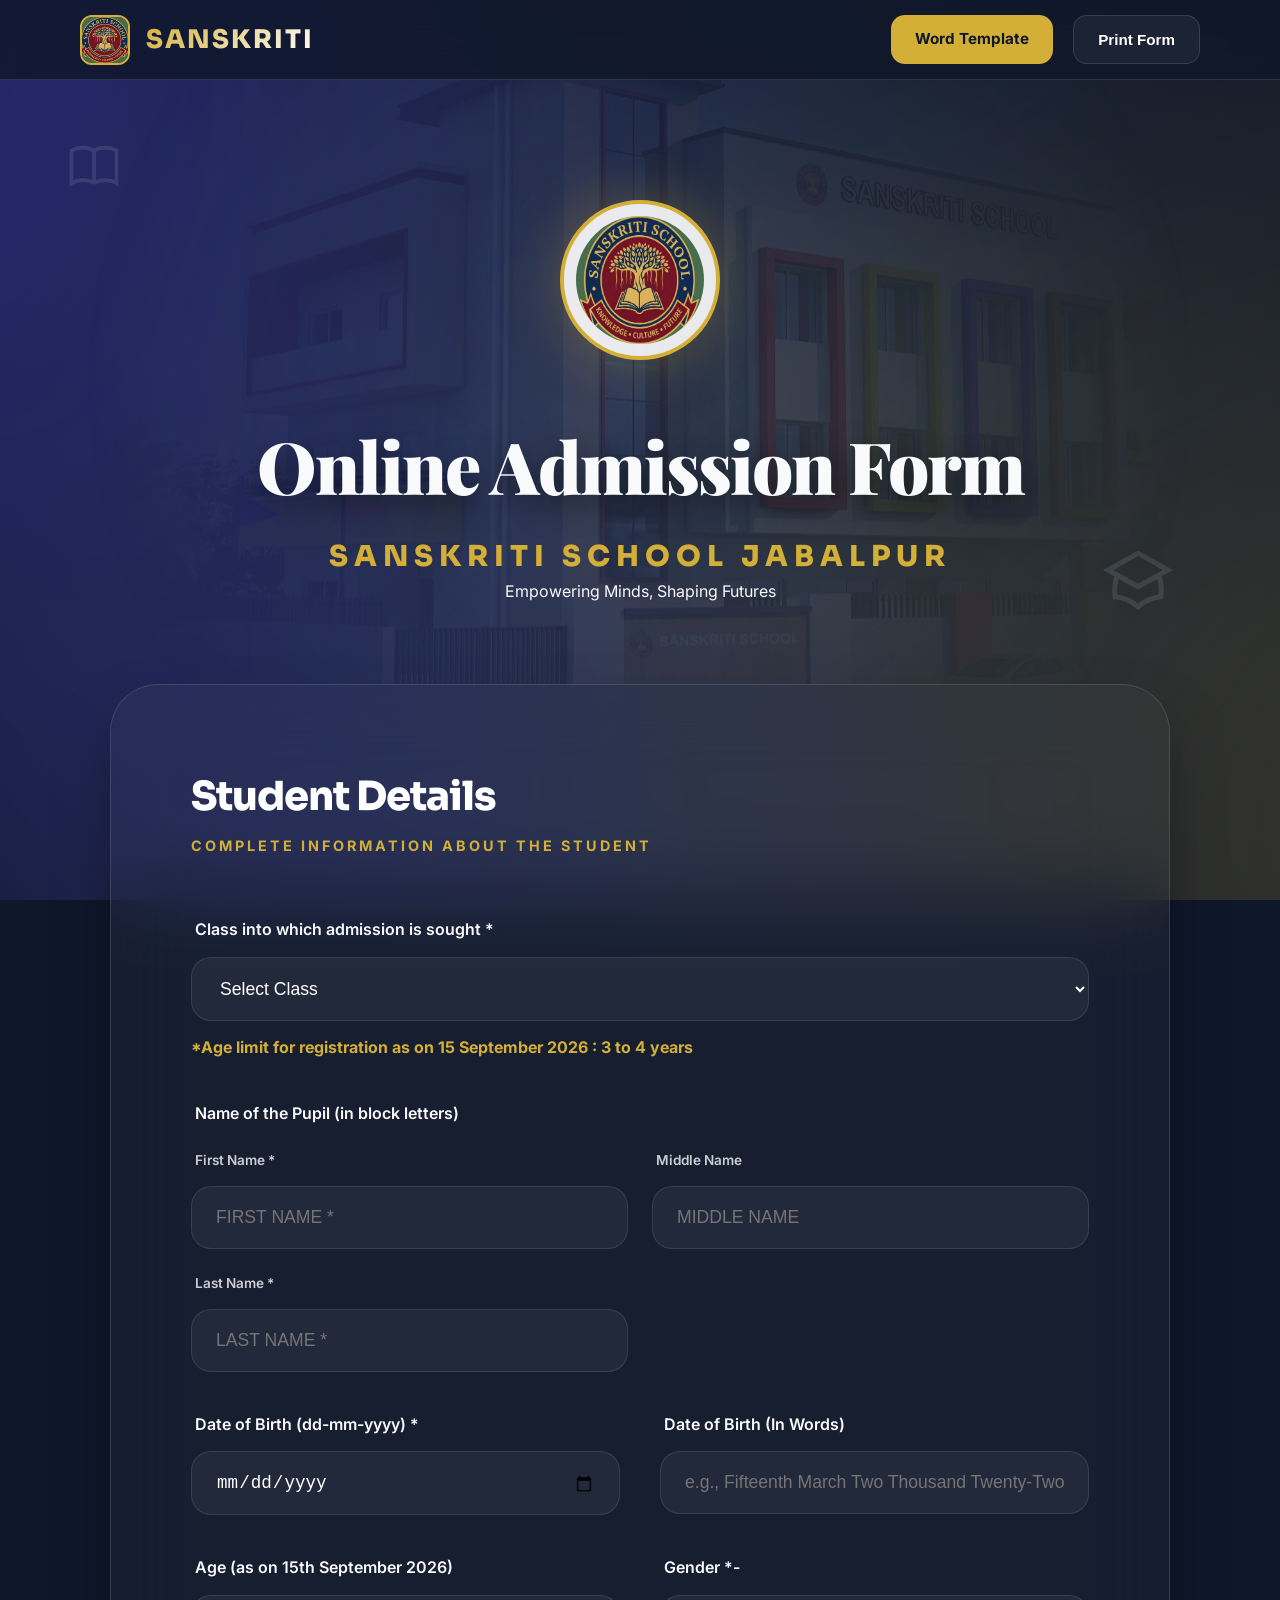
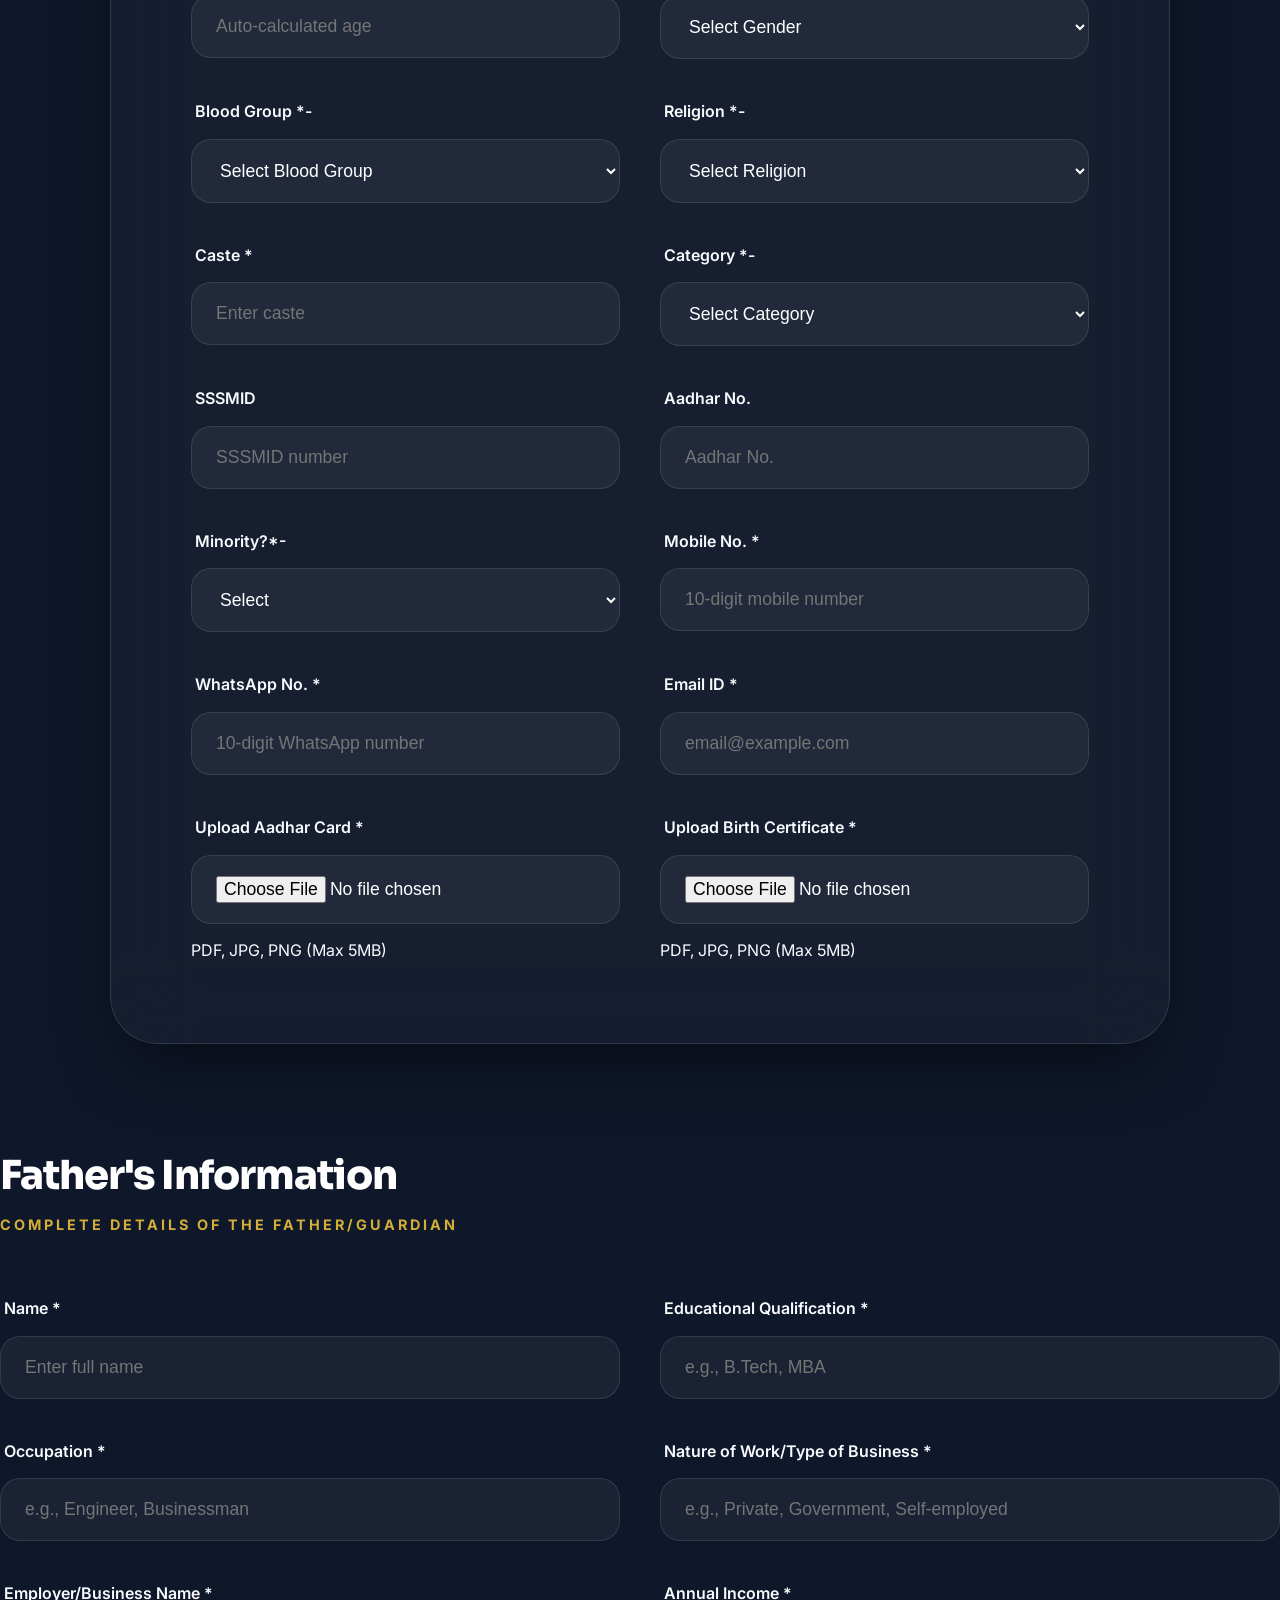
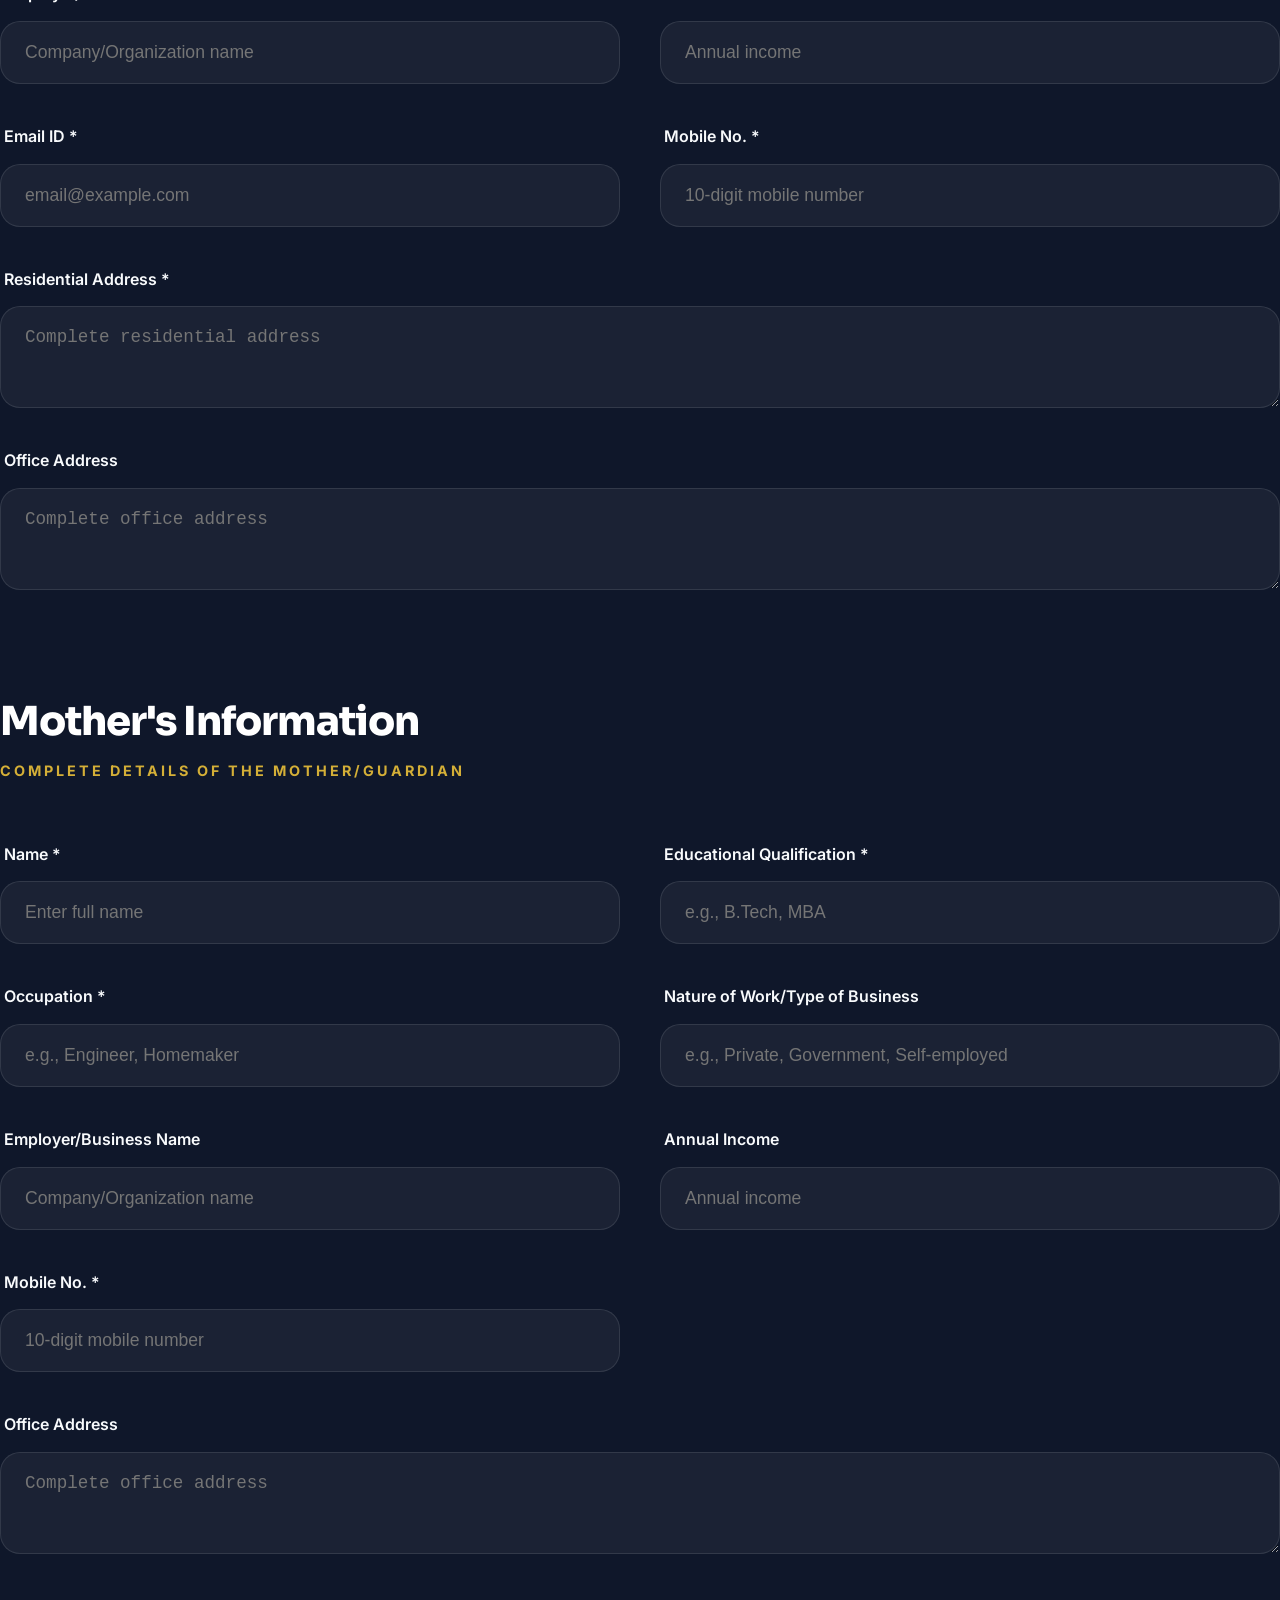
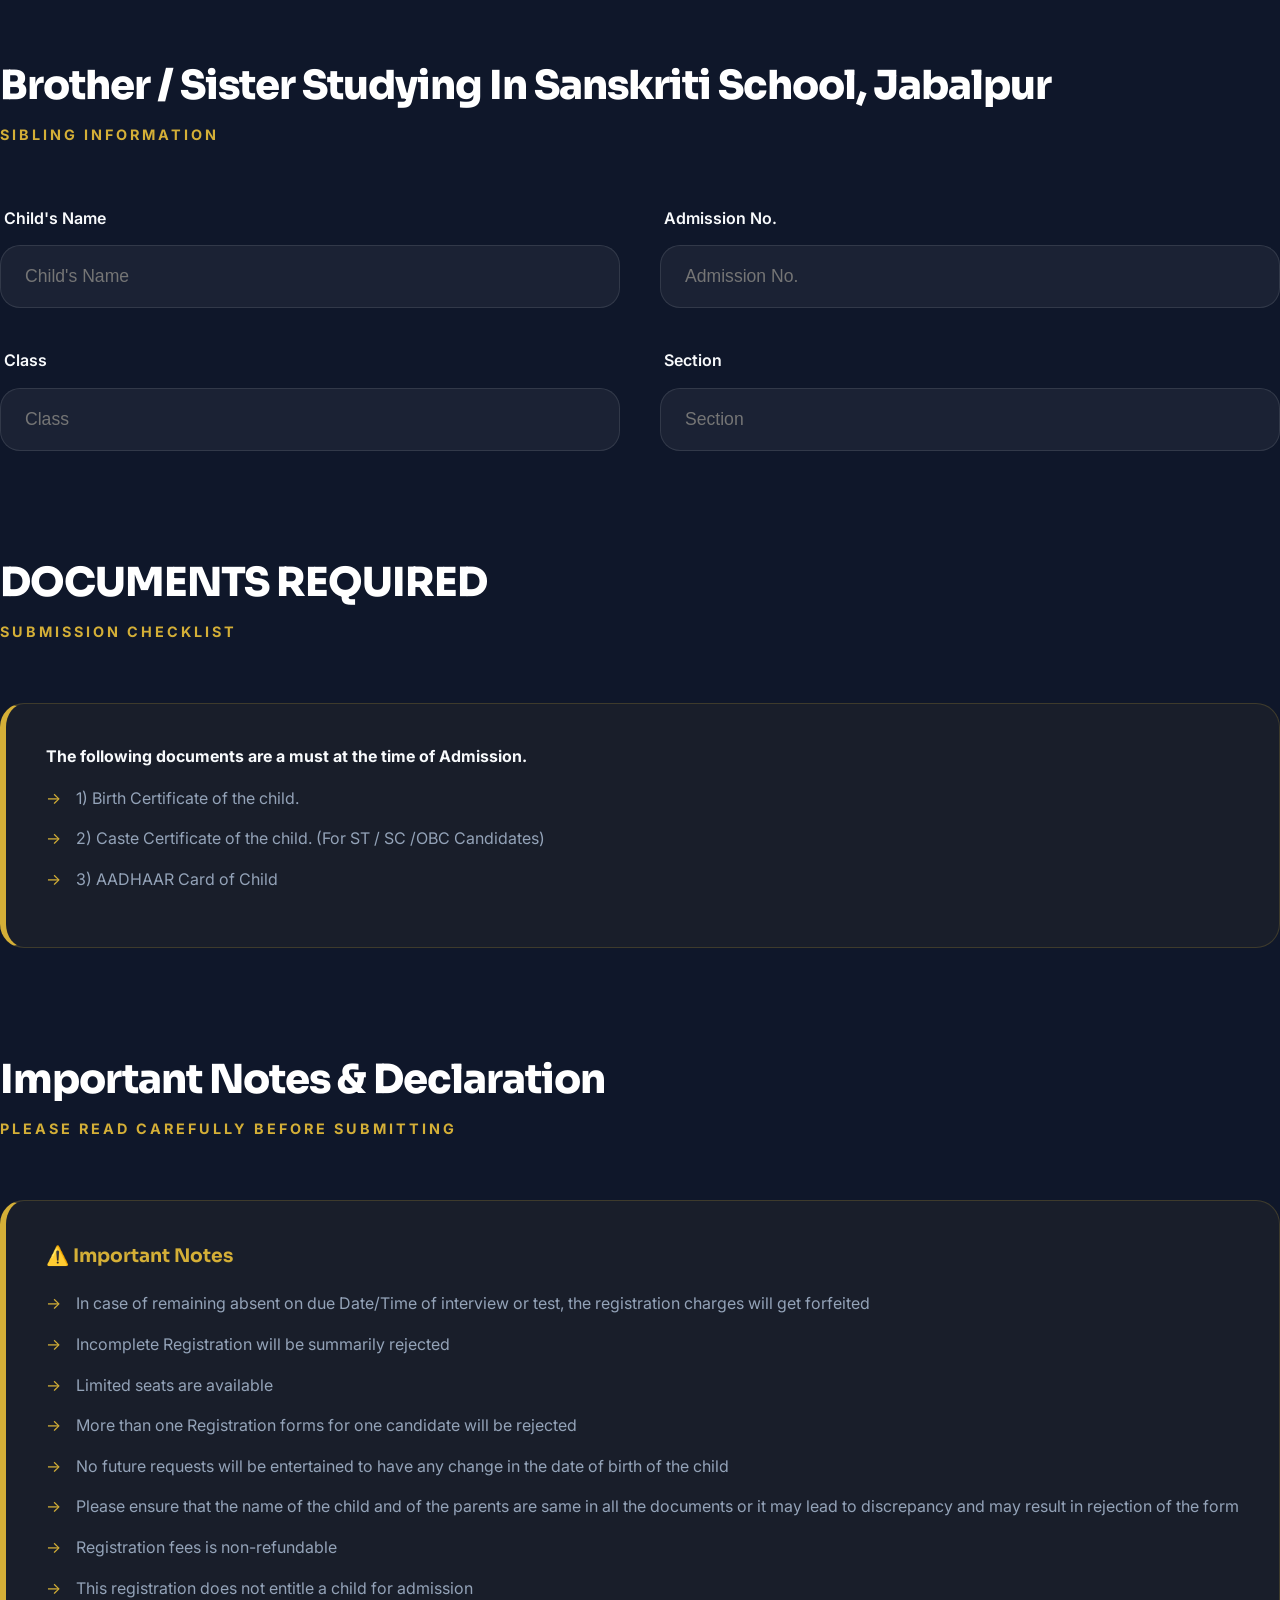
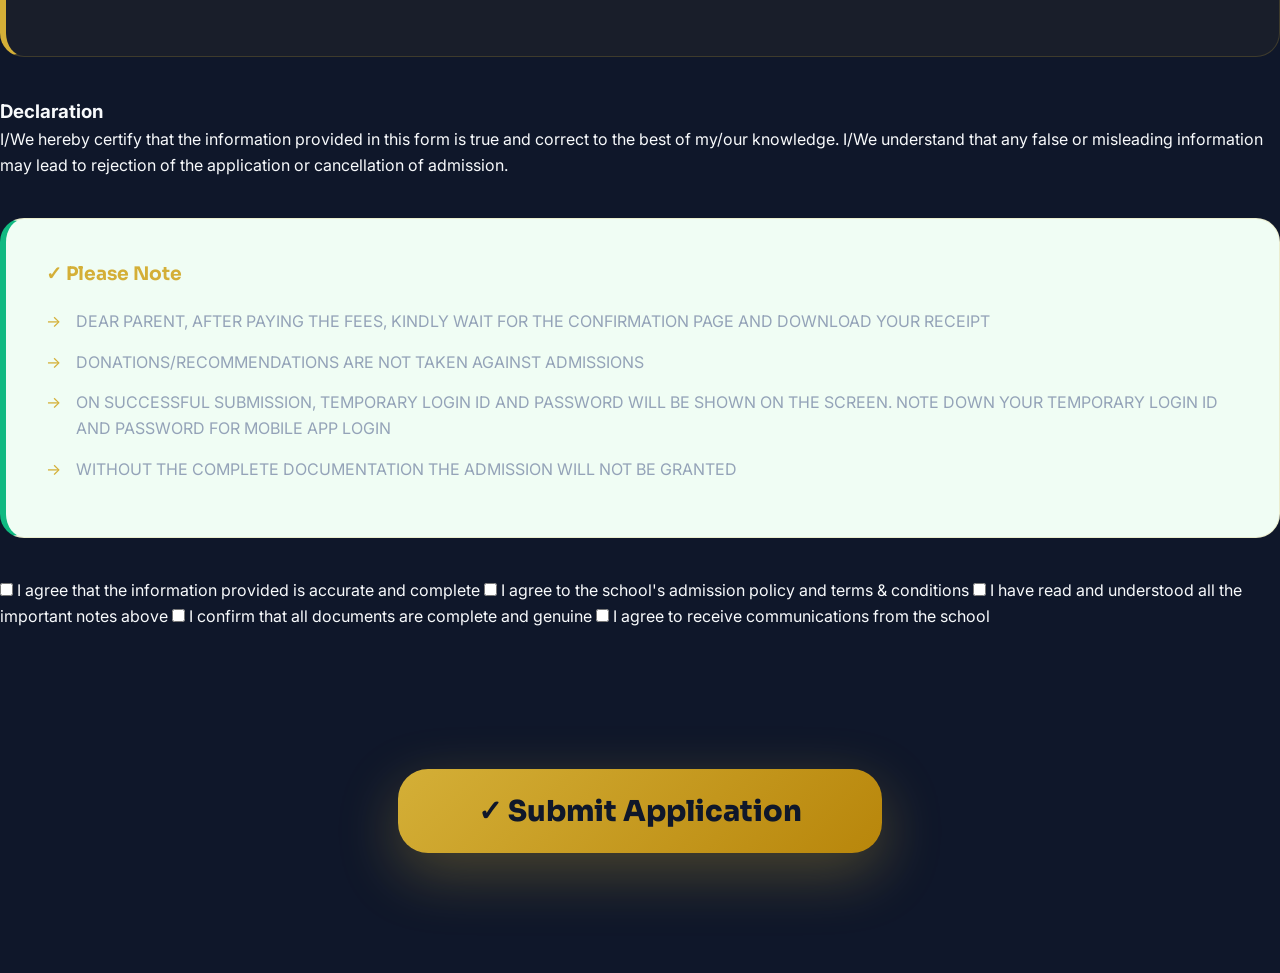
<file: index.html>
<!DOCTYPE html>
<html lang="en">
<head>
<meta charset="UTF-8">
<meta name="viewport" content="width=device-width, initial-scale=1.0">
<title>Sanskriti School - Online Admission</title>
<link rel="stylesheet" href="style.css">
<link href="https://fonts.googleapis.com/css2?family=Inter:wght@300;400;500;600;700&family=Sora:wght@400;600;700&display=swap" rel="stylesheet">
</head>

<body>

    <div class="bg-decorations"></div>
    
    <!-- Aurora Progress Bar -->
    <div id="scrollProgress" style="position: fixed; top: 0; left: 0; height: 4px; background: linear-gradient(90deg, var(--elite-gold), #fff); z-index: 2000; width: 0%; transition: width 0.1s ease;"></div>

    <!-- Floating Ethereal Decorations -->
    <div class="ethereal-decorations" style="position: fixed; top: 0; left: 0; width: 100%; height: 100%; pointer-events: none; z-index: -1;">
        <svg class="floating-icon" style="position: absolute; top: 15%; left: 5%; width: 60px; opacity: 0.1;" viewBox="0 0 24 24" fill="none" stroke="currentColor" stroke-width="1.5">
            <path d="M12 6.253v13m0-13C10.832 5.477 9.246 5 7.5 5S4.168 5.477 3 6.253v13C4.168 18.477 5.754 18 7.5 18s3.332.477 4.5 1.253m0-13C13.168 5.477 14.754 5 16.5 5c1.747 0 3.332.477 4.5 1.253v13C19.832 18.477 18.247 18 16.5 18c-1.746 0-3.332.477-4.5 1.253" />
        </svg>
        <svg class="floating-icon" style="position: absolute; top: 60%; right: 8%; width: 80px; opacity: 0.1;" viewBox="0 0 24 24" fill="none" stroke="currentColor" stroke-width="1.5">
            <path d="M12 14l9-5-9-5-9 5 9 5z" />
            <path d="M12 14l6.16-3.422a12.083 12.083 0 01.665 6.479A11.952 11.952 0 0012 20.055a11.952 11.952 0 00-6.824-2.998 12.078 12.078 0 01.665-6.479L12 14z" />
        </svg>
    </div>


<div class="navbar">
    <div class="navbar-content">
        <div class="navbar-logo">
            <img id="navLogo" src="logo.jpeg" alt="Logo" class="nav-logo-img">
            <span class="navbar-title">SANSKRITI</span>
        </div>
        <div class="nav-actions">
            <a href="print-manual.html" class="btn-nav-elite btn-word"><span>Word Template</span></a>
            <button class="btn-nav-elite btn-print" onclick="window.print()"><span>Print Form</span></button>
        </div>
    </div>
</div>

<div class="hero-section">

    <div class="container-main">
        <div class="form-header">
            <div class="header-content">
                <div class="school-logo-section">
                    <img id="schoolLogo" src="logo.jpeg" alt="School Logo" class="school-logo">
                </div>
                <div class="header-info">
                    <h1>Online Admission Form</h1>
                    <p class="school-name">Sanskriti School Jabalpur</p>
                    <p class="tagline">Empowering Minds, Shaping Futures</p>
                </div>
            </div>
        </div>
    </div>
</div>

<div class="container-main">

<form class="admission-form" id="admissionForm">
<div class="section-header">
<h2>Student Details</h2>
<p>Complete information about the student</p>
</div>

<div class="form-grid">
<div class="form-field full-width">
<label for="class">Class into which admission is sought *</label>
<select id="class" name="class" required>
<option value="">Select Class</option>
<option value="preschool-i">Preschool-I</option>
<option value="preschool-ii">Preschool-II</option>
<option value="nursery">Nursery</option>
<option value="kg">KG</option>
<option value="grade1">Grade 1</option>
</select>
<p class="field-help" style="color: var(--elite-gold); font-weight: 700;">*Age limit for registration as on 15 September 2026 : 3 to 4 years</p>
</div>

<div class="form-field full-width">
<label>Name of the Pupil (in block letters)</label>
<div class="form-grid" style="gap: 1.5rem; margin-top: 10px;">
<div class="form-field">
<label for="firstName" style="font-size: 0.85rem; opacity: 0.8;">First Name *</label>
<input type="text" id="firstName" name="firstName" required placeholder="First Name *" style="text-transform: uppercase;">
</div>
<div class="form-field">
<label for="middleName" style="font-size: 0.85rem; opacity: 0.8;">Middle Name</label>
<input type="text" id="middleName" name="middleName" placeholder="Middle Name" style="text-transform: uppercase;">
</div>
<div class="form-field">
<label for="lastName" style="font-size: 0.85rem; opacity: 0.8;">Last Name *</label>
<input type="text" id="lastName" name="lastName" required placeholder="Last Name *" style="text-transform: uppercase;">
</div>
</div>
</div>

<div class="form-field">
<label for="dob">Date of Birth (dd-mm-yyyy) *</label>
<input type="date" id="dob" name="dob" required placeholder="dd-mm-yyyy" pattern="\d{2}-\d{2}-\d{4}">
</div>

<div class="form-field">
<label for="dobWords">Date of Birth (In Words)</label>
<input type="text" id="dobWords" name="dobWords" placeholder="e.g., Fifteenth March Two Thousand Twenty-Two">
</div>

<div class="form-field">
<label for="ageOnDate">Age (as on 15th September 2026)</label>
<input type="number" id="ageOnDate" name="ageOnDate" placeholder="Auto-calculated age" readonly>
</div>

<div class="form-field">
<label for="gender">Gender *-</label>
<select id="gender" name="gender" required>
<option value="">Select Gender</option>
<option value="male">Male</option>
<option value="female">Female</option>
</select>
</div>

<div class="form-field">
<label for="bloodGroup">Blood Group *-</label>
<select id="bloodGroup" name="bloodGroup" required>
<option value="">Select Blood Group</option>
<option value="a+">A+</option>
<option value="a-">A-</option>
<option value="b+">B+</option>
<option value="b-">B-</option>
<option value="ab+">AB+</option>
<option value="ab-">AB-</option>
<option value="o+">O+</option>
<option value="o-">O-</option>
</select>
</div>

<div class="form-field">
<label for="religion">Religion *-</label>
<select id="religion" name="religion" required>
<option value="">Select Religion</option>
<option value="hindu">Hindu</option>
<option value="muslim">Muslim</option>
<option value="christian">Christian</option>
<option value="sikh">Sikh</option>
<option value="other">Other</option>
</select>
</div>

<div class="form-field">
<label for="caste">Caste *</label>
<input type="text" id="caste" name="caste" required placeholder="Enter caste">
</div>

<div class="form-field">
<label for="category">Category *-</label>
<select id="category" name="category" required>
<option value="">Select Category</option>
<option value="general">General</option>
<option value="sc">SC</option>
<option value="st">ST</option>
<option value="obc">OBC</option>
</select>
</div>

<div class="form-field">
<label for="sssmid">SSSMID</label>
<input type="text" id="sssmid" name="sssmid" placeholder="SSSMID number">
</div>

<div class="form-field">
<label for="aadhar">Aadhar No.</label>
<input type="text" id="aadhar" name="aadhar" placeholder="Aadhar No." pattern="\d{12}">
</div>

<div class="form-field">
<label for="minority">Minority?*-</label>
<select id="minority" name="minority" required>
<option value="">Select</option>
<option value="yes">Yes</option>
<option value="no">No</option>
</select>
</div>

<div class="form-field">
<label for="mobileNo">Mobile No. *</label>
<input type="tel" id="mobileNo" name="mobileNo" required placeholder="10-digit mobile number" pattern="\d{10}">
</div>

<div class="form-field">
<label for="whatsappNo">WhatsApp No. *</label>
<input type="tel" id="whatsappNo" name="whatsappNo" required placeholder="10-digit WhatsApp number" pattern="\d{10}">
</div>

<div class="form-field">
<label for="email">Email ID *</label>
<input type="email" id="email" name="email" required placeholder="email@example.com">
</div>

<div class="form-field">
<label for="aadharUpload">Upload Aadhar Card *</label>
<input type="file" id="aadharUpload" name="aadharUpload" required accept=".pdf,.jpg,.png" onchange="showFileName(this)">
<p class="upload-hint">PDF, JPG, PNG (Max 5MB)</p>
</div>

<div class="form-field">
<label for="birthCertUpload">Upload Birth Certificate *</label>
<input type="file" id="birthCertUpload" name="birthCertUpload" required accept=".pdf,.jpg,.png" onchange="showFileName(this)">
<p class="upload-hint">PDF, JPG, PNG (Max 5MB)</p>
</div>
</div>
</div>

<!-- Section 2: Father Details -->
<div class="form-section" data-section="2">
<div class="section-header">
<h2>Father's Information</h2>
<p>Complete details of the father/guardian</p>
</div>

<div class="form-grid">
<div class="form-field">
<label for="fatherName">Name *</label>
<input type="text" id="fatherName" name="fatherName" required placeholder="Enter full name">
</div>

<div class="form-field">
<label for="fatherQualification">Educational Qualification *</label>
<input type="text" id="fatherQualification" name="fatherQualification" required placeholder="e.g., B.Tech, MBA">
</div>

<div class="form-field">
<label for="fatherOccupation">Occupation *</label>
<input type="text" id="fatherOccupation" name="fatherOccupation" required placeholder="e.g., Engineer, Businessman">
</div>

<div class="form-field">
<label for="fatherNatureOfWork">Nature of Work/Type of Business *</label>
<input type="text" id="fatherNatureOfWork" name="fatherNatureOfWork" required placeholder="e.g., Private, Government, Self-employed">
</div>

<div class="form-field">
<label for="fatherEmployer">Employer/Business Name *</label>
<input type="text" id="fatherEmployer" name="fatherEmployer" required placeholder="Company/Organization name">
</div>

<div class="form-field">
<label for="fatherIncome">Annual Income *</label>
<input type="text" id="fatherIncome" name="fatherIncome" required placeholder="Annual income">
</div>

<div class="form-field">
<label for="fatherEmail">Email ID *</label>
<input type="email" id="fatherEmail" name="fatherEmail" required placeholder="email@example.com">
</div>

<div class="form-field">
<label for="fatherMobile">Mobile No. *</label>
<input type="tel" id="fatherMobile" name="fatherMobile" required placeholder="10-digit mobile number">
</div>

<div class="form-field full-width">
<label for="fatherResidentialAddress">Residential Address *</label>
<textarea id="fatherResidentialAddress" name="fatherResidentialAddress" required placeholder="Complete residential address" rows="3"></textarea>
</div>

<div class="form-field full-width">
<label for="fatherOfficeAddress">Office Address</label>
<textarea id="fatherOfficeAddress" name="fatherOfficeAddress" placeholder="Complete office address" rows="3"></textarea>
</div>
</div>
</div>

<!-- Section 3: Mother Details -->
<div class="form-section" data-section="3">
<div class="section-header">
<h2>Mother's Information</h2>
<p>Complete details of the mother/guardian</p>
</div>

<div class="form-grid">
<div class="form-field">
<label for="motherName">Name *</label>
<input type="text" id="motherName" name="motherName" required placeholder="Enter full name">
</div>

<div class="form-field">
<label for="motherQualification">Educational Qualification *</label>
<input type="text" id="motherQualification" name="motherQualification" required placeholder="e.g., B.Tech, MBA">
</div>

<div class="form-field">
<label for="motherOccupation">Occupation *</label>
<input type="text" id="motherOccupation" name="motherOccupation" required placeholder="e.g., Engineer, Homemaker">
</div>

<div class="form-field">
<label for="motherNatureOfWork">Nature of Work/Type of Business</label>
<input type="text" id="motherNatureOfWork" name="motherNatureOfWork" placeholder="e.g., Private, Government, Self-employed">
</div>

<div class="form-field">
<label for="motherEmployer">Employer/Business Name</label>
<input type="text" id="motherEmployer" name="motherEmployer" placeholder="Company/Organization name">
</div>

<div class="form-field">
<label for="motherIncome">Annual Income</label>
<input type="text" id="motherIncome" name="motherIncome" placeholder="Annual income">
</div>

<div class="form-field">
<label for="motherMobile">Mobile No. *</label>
<input type="tel" id="motherMobile" name="motherMobile" required placeholder="10-digit mobile number">
</div>

<div class="form-field full-width">
<label for="motherOfficeAddress">Office Address</label>
<textarea id="motherOfficeAddress" name="motherOfficeAddress" placeholder="Complete office address" rows="3"></textarea>
</div>
</div>
</div>

            <!-- Sibling Details -->
            <div class="form-section">
                <div class="section-header">
                    <h2>Brother / Sister Studying In Sanskriti School, Jabalpur</h2>
                    <p>Sibling Information</p>
                </div>
                <div class="form-grid">
                    <div class="form-field">
                        <label>Child's Name</label>
                        <input type="text" placeholder="Child's Name">
                    </div>
                    <div class="form-field">
                        <label>Admission No.</label>
                        <input type="text" placeholder="Admission No.">
                    </div>
                    <div class="form-field">
                        <label>Class</label>
                        <input type="text" placeholder="Class">
                    </div>
                    <div class="form-field">
                        <label>Section</label>
                        <input type="text" placeholder="Section">
                    </div>
                </div>
            </div>

            <!-- Documents Checklist -->
            <div class="form-section">
                <div class="section-header">
                    <h2>DOCUMENTS REQUIRED</h2>
                    <p>Submission Checklist</p>
                </div>
                <div class="info-box">
                    <p style="font-weight: bold; margin-bottom: 1rem;">The following documents are a must at the time of Admission.</p>
                    <ul class="notes-list">
                        <li>1) Birth Certificate of the child.</li>
                        <li>2) Caste Certificate of the child. (For ST / SC /OBC Candidates)</li>
                        <li>3) AADHAAR Card of Child</li>
                    </ul>
                </div>
            </div>

<!-- Section 5: Declaration -->
<div class="form-section" data-section="5">
<div class="section-header">
<h2>Important Notes & Declaration</h2>
<p>Please read carefully before submitting</p>
</div>

<div class="info-box">
<h3>⚠️ Important Notes</h3>
<ul class="notes-list">
<li>In case of remaining absent on due Date/Time of interview or test, the registration charges will get forfeited</li>
<li>Incomplete Registration will be summarily rejected</li>
<li>Limited seats are available</li>
<li>More than one Registration forms for one candidate will be rejected</li>
<li>No future requests will be entertained to have any change in the date of birth of the child</li>
<li>Please ensure that the name of the child and of the parents are same in all the documents or it may lead to discrepancy and may result in rejection of the form</li>
<li>Registration fees is non-refundable</li>
<li>This registration does not entitle a child for admission</li>
</ul>
</div>

<div class="declaration-box">
<h3>Declaration</h3>
<p>I/We hereby certify that the information provided in this form is true and correct to the best of my/our knowledge. I/We understand that any false or misleading information may lead to rejection of the application or cancellation of admission.</p>
</div>

<div class="info-box" style="background: #f0fdf4; border-left-color: #10b981;">
<h3>✓ Please Note</h3>
<ul class="notes-list">
<li>DEAR PARENT, AFTER PAYING THE FEES, KINDLY WAIT FOR THE CONFIRMATION PAGE AND DOWNLOAD YOUR RECEIPT</li>
<li>DONATIONS/RECOMMENDATIONS ARE NOT TAKEN AGAINST ADMISSIONS</li>
<li>ON SUCCESSFUL SUBMISSION, TEMPORARY LOGIN ID AND PASSWORD WILL BE SHOWN ON THE SCREEN. NOTE DOWN YOUR TEMPORARY LOGIN ID AND PASSWORD FOR MOBILE APP LOGIN</li>
<li>WITHOUT THE COMPLETE DOCUMENTATION THE ADMISSION WILL NOT BE GRANTED</li>
</ul>
</div>

<div class="checkboxes" style="margin-top: 25px;">
<label class="checkbox-label">
<input type="checkbox" id="agree1" name="agree1" required>
<span>I agree that the information provided is accurate and complete</span>
</label>

<label class="checkbox-label">
<input type="checkbox" id="agree2" name="agree2" required>
<span>I agree to the school's admission policy and terms & conditions</span>
</label>

<label class="checkbox-label">
<input type="checkbox" id="agree3" name="agree3" required>
<span>I have read and understood all the important notes above</span>
</label>

<label class="checkbox-label">
<input type="checkbox" id="agree4" name="agree4" required>
<span>I confirm that all documents are complete and genuine</span>
</label>

<label class="checkbox-label">
<input type="checkbox" id="agree5" name="agree5" required>
<span>I agree to receive communications from the school</span>
</label>
</div>
</div>

<!-- Action Button -->
<div class="form-buttons">
    <button type="submit" class="btn-success no-print" id="submitBtn">✓ Submit Application</button>
</div>


</form>

</div>

<script src="script.js"></script>

</body>
</html>

</body>
</html>
</file>
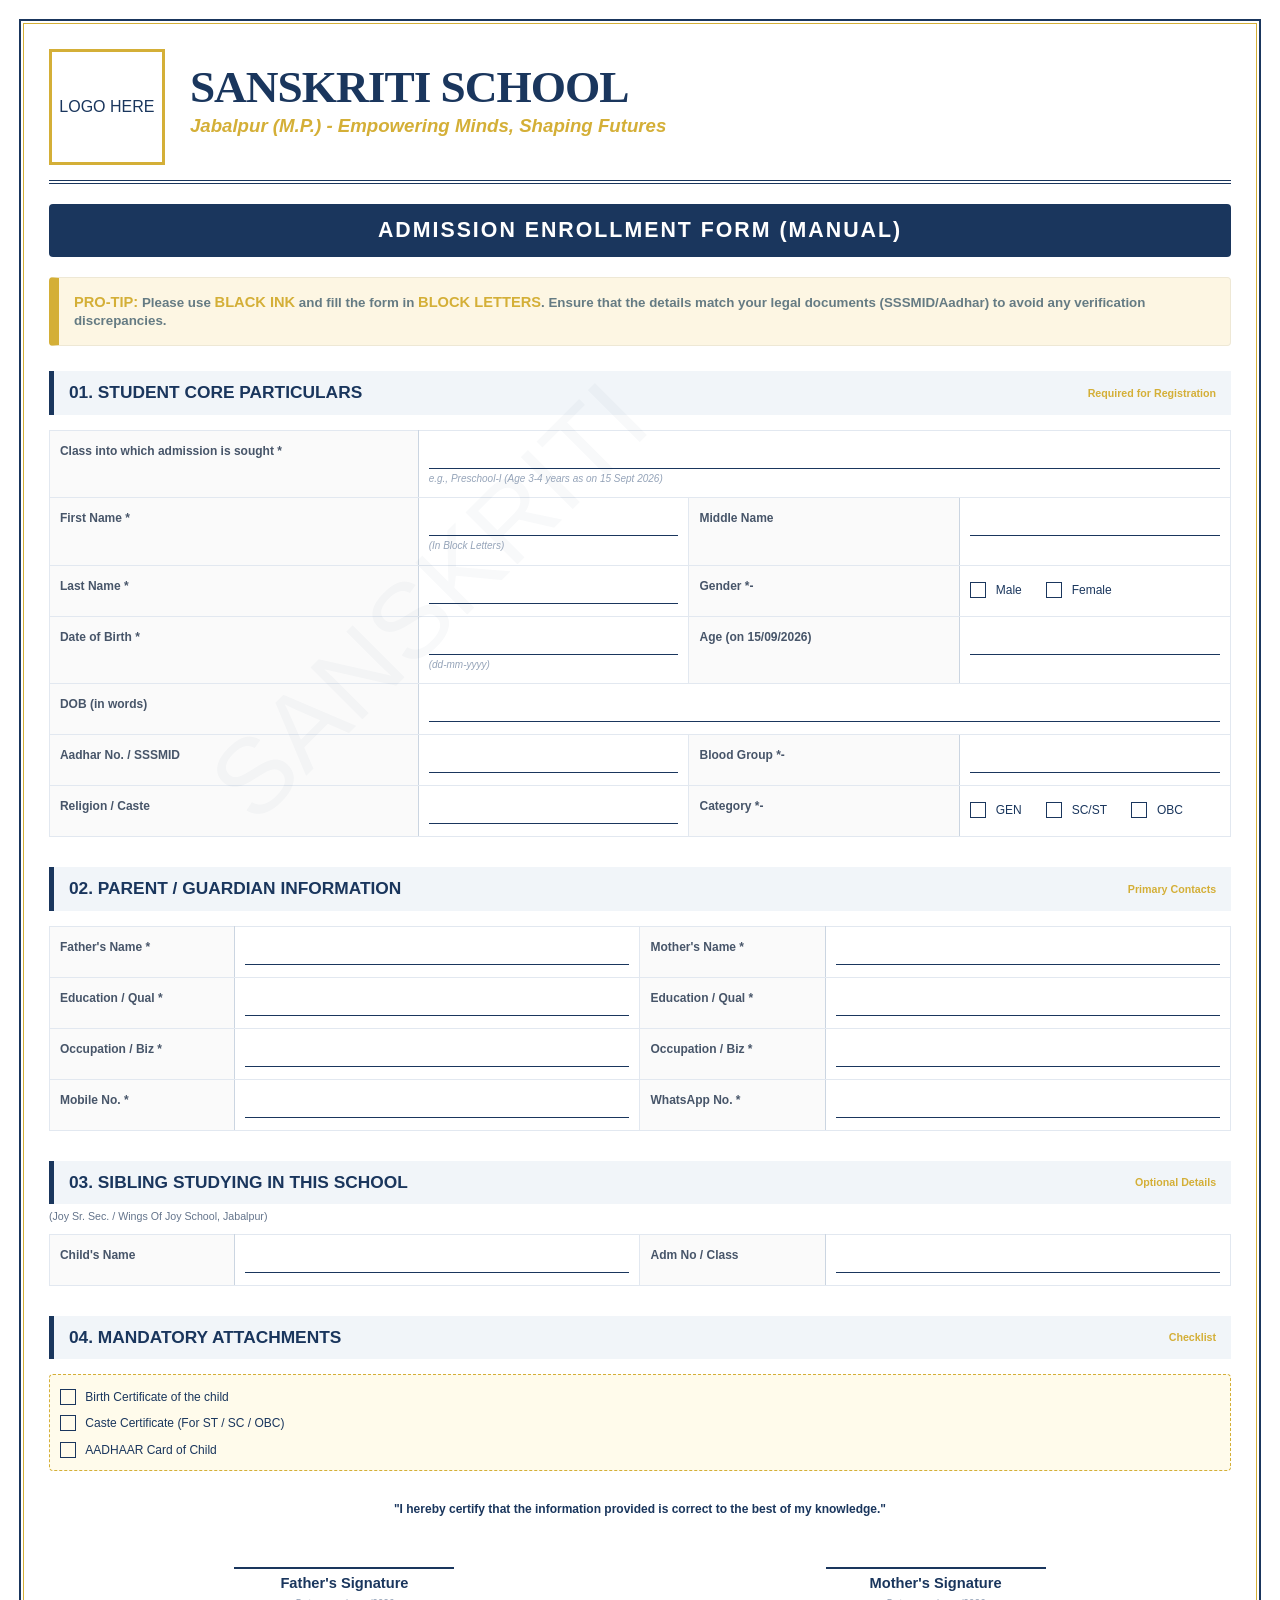
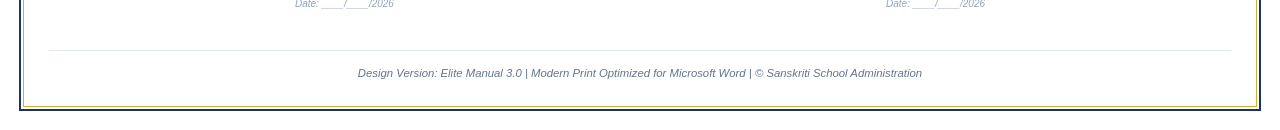
<file: print-manual.html>
<!DOCTYPE html>
<html lang="en">
<head>
    <meta charset="UTF-8">
    <meta name="viewport" content="width=device-width, initial-scale=1.0">
    <title>Sanskriti School - Modern Manual Admission Form (Elite Edition)</title>
    <style>
        @page { size: A4; margin: 12mm; }
        body { font-family: 'Segoe UI', Arial, sans-serif; color: #1a365d; line-height: 1.35; background: #fff; margin: 0; padding: 0; }
        
        .elite-border { border: 2px solid #1a365d; padding: 2px; margin: 5mm; }
        .inner-border { border: 1px solid #d4af37; padding: 25px; position: relative; }
        
        /* Elite Headers */
        .header-table { width: 100%; border-collapse: collapse; margin-bottom: 20px; border-bottom: 4px double #1a365d; padding-bottom: 15px; }
        .logo-box { width: 110px; height: 110px; border: 3px solid #d4af37; border-radius: 50%; text-align: center; display: table-cell; vertical-align: middle; background: white; }
        .school-info { padding-left: 25px; display: table-cell; vertical-align: middle; }
        .school-name { font-family: 'Georgia', serif; font-size: 34pt; font-weight: 900; color: #1a365d; margin: 0; letter-spacing: -1px; text-transform: uppercase; }
        .school-tagline { color: #d4af37; font-size: 14pt; font-style: italic; margin-top: -5px; font-weight: bold; }
        
        .form-identity { background: #1a365d; color: white; text-align: center; padding: 12px; font-size: 16pt; font-weight: bold; border-radius: 4px; margin: 20px 0; letter-spacing: 2px; }

        /* Customer Hints & Pro-Tips */
        .customer-tip { background: #fdf6e3; border: 1px solid #eee8d5; border-left: 10px solid #d4af37; padding: 15px; margin-bottom: 25px; border-radius: 4px; }
        .customer-tip p { margin: 0; font-size: 10pt; color: #657b83; font-weight: 600; }
        .customer-tip b { color: #d4af37; font-size: 11pt; }

        /* Section Styling */
        .section-box { margin-bottom: 30px; }
        .section-header { background: #f1f5f9; padding: 10px 15px; border-left: 5px solid #1a365d; margin-bottom: 15px; display: flex; justify-content: space-between; align-items: center; }
        .section-title { font-size: 13pt; font-weight: bold; color: #1a365d; text-transform: uppercase; }
        .section-hint { font-size: 8pt; color: #d4af37; font-weight: bold; }

        /* Tables & Fields */
        table { width: 100%; border-collapse: collapse; margin-bottom: 10px; table-layout: fixed; }
        td { padding: 12px 10px; border: 1px solid #e2e8f0; vertical-align: top; }
        .label { font-weight: bold; background: #fafafa; font-size: 9pt; color: #475569; border-right: 1px solid #cbd5e1; width: 30%; }
        .value { width: 70%; position: relative; }
        .pen-line { border-bottom: 1px solid #1a365d; height: 20px; margin-top: 5px; width: 100%; display: block; }
        .field-subtext { font-size: 7.5pt; color: #94a3b8; font-style: italic; margin-top: 3px; display: block; }

        /* Checkboxes */
        .check-item { display: inline-block; width: 14px; height: 14px; border: 1.5px solid #1a365d; margin-right: 5px; vertical-align: middle; }
        .check-label { font-size: 9pt; vertical-align: middle; margin-right: 20px; font-weight: 500; }

        /* Signature Area */
        .sig-container { margin-top: 50px; display: table; width: 100%; }
        .sig-box { display: table-cell; width: 50%; text-align: center; vertical-align: top; }
        .sig-underline { border-top: 2px solid #1a365d; width: 220px; margin: 0 auto; padding-top: 5px; font-weight: bold; font-size: 11pt; }

        /* Graphics */
        .watermark { position: absolute; top: 30%; left: 10%; font-size: 80pt; color: rgba(26, 54, 93, 0.03); transform: rotate(-45deg); pointer-events: none; }
        .corner-graphic { position: absolute; bottom: 0; right: 0; opacity: 0.1; width: 120px; height: 120px; }

        .footer { text-align: center; border-top: 1px solid #e2e8f0; margin-top: 40px; padding-top: 15px; font-size: 8.5pt; color: #64748b; font-style: italic; }
    </style>
</head>
<body>

<div class="elite-border">
    <div class="inner-border">
        <div class="watermark">SANSKRITI</div>
        
        <!-- Header -->
        <div class="header-table">
            <div style="display: table-row;">
                <div class="logo-box">LOGO HERE</div>
                <div class="school-info">
                    <h1 class="school-name">SANSKRITI SCHOOL</h1>
                    <p class="school-tagline">Jabalpur (M.P.) - Empowering Minds, Shaping Futures</p>
                </div>
            </div>
        </div>

        <div class="form-identity">ADMISSION ENROLLMENT FORM (MANUAL)</div>

        <div class="customer-tip">
            <p><b>PRO-TIP:</b> Please use <b>BLACK INK</b> and fill the form in <b>BLOCK LETTERS</b>. 
            Ensure that the details match your legal documents (SSSMID/Aadhar) to avoid any verification discrepancies.</p>
        </div>

        <!-- Section 1: Student Details -->
        <div class="section-box">
            <div class="section-header">
                <span class="section-title">01. Student Core Particulars</span>
                <span class="section-hint">Required for Registration</span>
            </div>
            
            <table>
                <tr>
                    <td class="label">Class into which admission is sought *</td>
                    <td colspan="3" class="value">
                        <span class="pen-line"></span>
                        <span class="field-subtext">e.g., Preschool-I (Age 3-4 years as on 15 Sept 2026)</span>
                    </td>
                </tr>
                <tr>
                    <td class="label">First Name *</td>
                    <td class="value"><span class="pen-line"></span><span class="field-subtext">(In Block Letters)</span></td>
                    <td class="label">Middle Name</td>
                    <td class="value"><span class="pen-line"></span></td>
                </tr>
                <tr>
                    <td class="label">Last Name *</td>
                    <td class="value"><span class="pen-line"></span></td>
                    <td class="label">Gender *-</td>
                    <td class="value">
                        <span class="check-item"></span> <span class="check-label">Male</span>
                        <span class="check-item"></span> <span class="check-label">Female</span>
                    </td>
                </tr>
                <tr>
                    <td class="label">Date of Birth *</td>
                    <td class="value"><span class="pen-line"></span><span class="field-subtext">(dd-mm-yyyy)</span></td>
                    <td class="label">Age (on 15/09/2026)</td>
                    <td class="value"><span class="pen-line"></span></td>
                </tr>
                <tr>
                    <td class="label">DOB (in words)</td>
                    <td colspan="3" class="value"><span class="pen-line"></span></td>
                </tr>
                <tr>
                    <td class="label">Aadhar No. / SSSMID</td>
                    <td class="value"><span class="pen-line"></span></td>
                    <td class="label">Blood Group *-</td>
                    <td class="value"><span class="pen-line"></span></td>
                </tr>
                <tr>
                    <td class="label">Religion / Caste</td>
                    <td class="value"><span class="pen-line"></span></td>
                    <td class="label">Category *-</td>
                    <td class="value">
                        <span class="check-item"></span> <span class="check-label">GEN</span>
                        <span class="check-item"></span> <span class="check-label">SC/ST</span>
                        <span class="check-item"></span> <span class="check-label">OBC</span>
                    </td>
                </tr>
            </table>
        </div>

        <!-- Section 2: Parents -->
        <div class="section-box">
            <div class="section-header">
                <span class="section-title">02. Parent / Guardian Information</span>
                <span class="section-hint">Primary Contacts</span>
            </div>
            
            <table>
                <tr>
                    <td class="label">Father's Name *</td>
                    <td class="value"><span class="pen-line"></span></td>
                    <td class="label">Mother's Name *</td>
                    <td class="value"><span class="pen-line"></span></td>
                </tr>
                <tr>
                    <td class="label">Education / Qual *</td>
                    <td class="value"><span class="pen-line"></span></td>
                    <td class="label">Education / Qual *</td>
                    <td class="value"><span class="pen-line"></span></td>
                </tr>
                <tr>
                    <td class="label">Occupation / Biz *</td>
                    <td class="value"><span class="pen-line"></span></td>
                    <td class="label">Occupation / Biz *</td>
                    <td class="value"><span class="pen-line"></span></td>
                </tr>
                <tr>
                    <td class="label">Mobile No. *</td>
                    <td class="value"><span class="pen-line"></span></td>
                    <td class="label">WhatsApp No. *</td>
                    <td class="value"><span class="pen-line"></span></td>
                </tr>
            </table>
        </div>

        <!-- Section 3: Sister/Brother Details -->
        <div class="section-box">
            <div class="section-header">
                <span class="section-title">03. Sibling Studying in this School</span>
                <span class="section-hint">Optional Details</span>
            </div>
            <p style="font-size: 8pt; color: #64748b; margin: -10px 0 10px 0;">(Joy Sr. Sec. / Wings Of Joy School, Jabalpur)</p>
            <table>
                <tr>
                    <td class="label">Child's Name</td>
                    <td class="value"><span class="pen-line"></span></td>
                    <td class="label">Adm No / Class</td>
                    <td class="value"><span class="pen-line"></span></td>
                </tr>
            </table>
        </div>

        <!-- Section 4: Documents -->
        <div class="section-box">
            <div class="section-header">
                <span class="section-title">04. Mandatory Attachments</span>
                <span class="section-hint">Checklist</span>
            </div>
            <div style="padding: 10px; background: #fffbeb; border: 1px dashed #d4af37; border-radius: 4px;">
                <div style="margin-bottom: 5px;"><span class="check-item"></span> <span class="check-label">Birth Certificate of the child</span></div>
                <div style="margin-bottom: 5px;"><span class="check-item"></span> <span class="check-label">Caste Certificate (For ST / SC / OBC)</span></div>
                <div><span class="check-item"></span> <span class="check-label">AADHAAR Card of Child</span></div>
            </div>
        </div>

        <!-- Declaration -->
        <p style="font-size: 9pt; text-align: center; margin: 30px 0; font-weight: bold; color: #1a365d;">
            "I hereby certify that the information provided is correct to the best of my knowledge."
        </p>

        <div class="sig-container">
            <div class="sig-box">
                <div class="sig-underline">Father's Signature</div>
                <span class="field-subtext">Date: ____/____/2026</span>
            </div>
            <div class="sig-box">
                <div class="sig-underline">Mother's Signature</div>
                <span class="field-subtext">Date: ____/____/2026</span>
            </div>
        </div>

        <div class="footer">
            Design Version: Elite Manual 3.0 | Modern Print Optimized for Microsoft Word | &copy; Sanskriti School Administration
        </div>
    </div>
</div>

</body>
</html>
</file>
<file: style.css>
@import url('https://fonts.googleapis.com/css2?family=Inter:wght@300;400;500;600;700&family=Sora:wght@400;600;700;800&family=Playfair+Display:wght@700;800;900&display=swap');

:root {
    --aurora-deep: #0f172a;
    --aurora-glow: rgba(79, 70, 229, 0.4);
    --aurora-secondary: rgba(212, 175, 55, 0.2);
    --elite-gold: #D4AF37;
    --elite-pearl: #F8F9FA;
    --glass-bg: rgba(255, 255, 255, 0.03);
    --glass-border: rgba(255, 255, 255, 0.12);
    --glass-glow: 0 32px 64px -16px rgba(0, 0, 0, 0.5);
    --text-primary: #f8fafc;
    --text-secondary: #94a3b8;
    --nav-height: 80px;
}

* { margin: 0; padding: 0; box-sizing: border-box; }

body {
    font-family: 'Inter', system-ui, -apple-system, sans-serif;
    background: var(--aurora-deep);
    color: var(--text-primary);
    line-height: 1.6;
    overflow-x: hidden;
    min-height: 100vh;
}

/* Aurora Backdrop Engine */
.bg-decorations {
    position: fixed;
    top: 0;
    left: 0;
    width: 100%;
    height: 100%;
    z-index: -1;
    overflow: hidden;
    background: radial-gradient(circle at 50% 50%, #1e293b 0%, #0f172a 100%);
}

.bg-decorations::after {
    content: '';
    position: absolute;
    top: -50%;
    left: -50%;
    width: 200%;
    height: 200%;
    background: 
        radial-gradient(circle at 20% 30%, var(--aurora-glow) 0%, transparent 40%),
        radial-gradient(circle at 80% 70%, var(--aurora-secondary) 0%, transparent 40%),
        radial-gradient(circle at 40% 80%, rgba(99, 102, 241, 0.2) 0%, transparent 35%);
    filter: blur(100px);
    animation: aurora-shift 30s ease-in-out infinite alternate;
}

@keyframes aurora-shift {
    0% { transform: rotate(0deg) scale(1) translate(0, 0); }
    50% { transform: rotate(5deg) scale(1.05) translate(20px, 20px); }
    100% { transform: rotate(-5deg) scale(1.1) translate(-20px, -20px); }
}

/* Premium Navigation */
.navbar {
    position: sticky;
    top: 0;
    width: 100%;
    height: var(--nav-height);
    background: rgba(15, 23, 42, 0.8);
    backdrop-filter: blur(16px);
    -webkit-backdrop-filter: blur(16px);
    border-bottom: 1px solid var(--glass-border);
    z-index: 1000;
}

.navbar-content {
    max-width: 1200px;
    margin: 0 auto;
    height: 100%;
    padding: 0 40px;
    display: flex;
    justify-content: space-between;
    align-items: center;
}

.navbar-logo {
    display: flex;
    align-items: center;
    gap: 16px;
}

.nav-logo-img {
    height: 50px;
    width: 50px;
    border-radius: 12px;
    border: 2px solid var(--elite-gold);
    object-fit: cover;
}

.navbar-title {
    font-family: 'Sora', sans-serif;
    font-weight: 800;
    font-size: 1.6rem;
    letter-spacing: 2px;
    background: linear-gradient(135deg, var(--elite-gold) 0%, #fff 100%);
    -webkit-background-clip: text;
    -webkit-text-fill-color: transparent;
}

.nav-actions { display: flex; gap: 20px; }

.btn-nav-elite {
    padding: 12px 24px;
    border-radius: 14px;
    font-weight: 700;
    font-size: 0.95rem;
    text-decoration: none;
    transition: all 0.4s cubic-bezier(0.23, 1, 0.32, 1);
    display: flex;
    align-items: center;
    gap: 10px;
}

.btn-word {
    background: var(--elite-gold);
    color: var(--aurora-deep);
}

.btn-print {
    background: rgba(255, 255, 255, 0.05);
    color: #fff;
    border: 1px solid var(--glass-border);
}

.btn-nav-elite:hover {
    transform: translateY(-4px);
    box-shadow: 0 20px 40px -12px rgba(0,0,0,0.5);
    filter: brightness(1.1);
}

/* Hero Section */
.hero-section {
    padding: 120px 0 80px;
    position: relative;
    text-align: center;
}

.hero-section::before {
    content: '';
    position: absolute;
    top: 50%;
    left: 50%;
    transform: translate(-50%, -50%);
    width: 100vw;
    height: 100%;
    background: url('school-bg.jpg.jpg') center/cover;
    opacity: 0.15;
    z-index: -1;
    mask-image: radial-gradient(circle, black, transparent 80%);
}

.form-header {
    animation: fadeInUp 1.2s cubic-bezier(0.2, 0.8, 0.2, 1);
}

@keyframes fadeInUp {
    from { opacity: 0; transform: translateY(40px); }
    to { opacity: 1; transform: translateY(0); }
}

.school-logo {
    width: 160px;
    height: 160px;
    border-radius: 50%;
    border: 4px solid var(--elite-gold);
    padding: 12px;
    background: rgba(255, 255, 255, 0.9);
    box-shadow: 0 0 60px rgba(212, 175, 55, 0.3);
    margin-bottom: 40px;
}

.header-info h1 {
    font-family: 'Playfair Display', serif;
    font-size: 4.5rem;
    font-weight: 900;
    margin-bottom: 10px;
    letter-spacing: -2px;
    text-shadow: 0 10px 30px rgba(0,0,0,0.5);
}

.school-name {
    font-family: 'Sora', sans-serif;
    font-size: 1.8rem;
    color: var(--elite-gold) !important;
    font-weight: 800;
    letter-spacing: 6px;
    text-transform: uppercase;
}

/* Aurora Forms */
.container-main {
    max-width: 1100px;
    margin: 0 auto;
    padding: 0 20px;
}

.admission-form {
    background: var(--glass-bg);
    backdrop-filter: blur(40px);
    -webkit-backdrop-filter: blur(40px);
    border: 1px solid var(--glass-border);
    border-radius: 48px;
    padding: 80px;
    margin-bottom: 100px;
    box-shadow: var(--glass-glow);
    position: relative;
}

.form-section {
    margin-bottom: 100px;
    animation: sectionReveal 1s ease-out forwards;
}

@keyframes sectionReveal {
    from { opacity: 0; filter: blur(10px); transform: translateY(20px); }
    to { opacity: 1; filter: blur(0); transform: translateY(0); }
}

.section-header {
    margin-bottom: 60px;
    position: relative;
}

.section-header h2 {
    font-family: 'Sora', sans-serif;
    font-size: 2.5rem;
    font-weight: 800;
    color: #fff;
    letter-spacing: -1px;
}

.section-header p {
    color: var(--elite-gold);
    font-family: 'Inter', sans-serif;
    font-weight: 700;
    text-transform: uppercase;
    letter-spacing: 3px;
    font-size: 0.9rem;
    margin-top: 5px;
}

.form-grid {
    display: grid;
    grid-template-columns: repeat(2, 1fr);
    gap: 40px;
}

.form-field {
    display: flex;
    flex-direction: column;
    gap: 14px;
}

.form-field.full-width { grid-column: 1 / -1; }

.form-field label {
    font-size: 1rem;
    font-weight: 600;
    color: var(--text-primary);
    padding-left: 4px;
}

.form-field input, 
.form-field select, 
.form-field textarea {
    background: rgba(255, 255, 255, 0.05);
    border: 1px solid rgba(255, 255, 255, 0.1);
    border-radius: 20px;
    padding: 20px 24px;
    color: #fff;
    font-size: 1.1rem;
    transition: all 0.4s cubic-bezier(0.2, 1, 0.2, 1);
}

.form-field input:focus, 
.form-field select:focus, 
.form-field textarea:focus {
    outline: none;
    background: rgba(255, 255, 255, 0.08);
    border-color: var(--elite-gold);
    box-shadow: 0 0 0 5px rgba(212, 175, 55, 0.15), 0 20px 40px -12px rgba(0,0,0,0.4);
    transform: translateY(-2px);
}

/* Info & Note Boxes */
.info-box {
    background: rgba(212, 175, 55, 0.05);
    border: 1px solid rgba(212, 175, 55, 0.2);
    border-left: 6px solid var(--elite-gold);
    padding: 40px;
    border-radius: 24px;
    margin: 40px 0;
}

.info-box h3 {
    font-family: 'Sora', sans-serif;
    color: var(--elite-gold);
    margin-bottom: 20px;
}

.notes-list li {
    list-style: none;
    padding-left: 30px;
    position: relative;
    margin-bottom: 15px;
    color: var(--text-secondary);
}

.notes-list li::before {
    content: '→';
    position: absolute;
    left: 0;
    color: var(--elite-gold);
}

/* Elite Buttons */
.form-buttons {
    padding: 40px 0 120px;
    text-align: center;
}

.btn-success {
    background: linear-gradient(135deg, var(--elite-gold) 0%, #B8860B 100%);
    color: var(--aurora-deep);
    padding: 24px 80px;
    font-size: 1.8rem;
    font-family: 'Sora', sans-serif;
    font-weight: 800;
    border: none;
    border-radius: 30px;
    cursor: pointer;
    box-shadow: 0 20px 60px rgba(212, 175, 55, 0.3);
    transition: all 0.5s cubic-bezier(0.19, 1, 0.22, 1);
}

.btn-success:hover {
    transform: scale(1.05) translateY(-10px);
    box-shadow: 0 40px 80px rgba(212, 175, 55, 0.4);
    letter-spacing: 2px;
}

/* Custom Scrollbar */
::-webkit-scrollbar { width: 10px; }
::-webkit-scrollbar-track { background: var(--aurora-deep); }
::-webkit-scrollbar-thumb {
    background: rgba(255, 255, 255, 0.1);
    border-radius: 5px;
    border: 3px solid var(--aurora-deep);
}
::-webkit-scrollbar-thumb:hover { background: var(--elite-gold); }

@media (max-width: 900px) {
    .container-main { padding: 0 15px; }
    .admission-form { padding: 40px 20px; border-radius: 32px; }
    .form-grid { grid-template-columns: 1fr; gap: 24px; }
    .header-info h1 { font-size: 2.5rem; }
    .section-header h2 { font-size: 1.8rem; }
    .navbar-content { padding: 0 20px; }
    .btn-nav-elite span { display: none; }
}

@media print {
    .navbar, .bg-decorations, .form-buttons { display: none !important; }
    body { background: #fff !important; color: #000; }
    .admission-form { background: #fff; border: 1px solid #ddd; border-radius: 0; padding: 20px; box-shadow: none; }
    .form-field input, .form-field select, .form-field textarea { border: none; border-bottom: 1px solid #000; border-radius: 0; padding: 10px 0; color: #000; }
}
</file>
